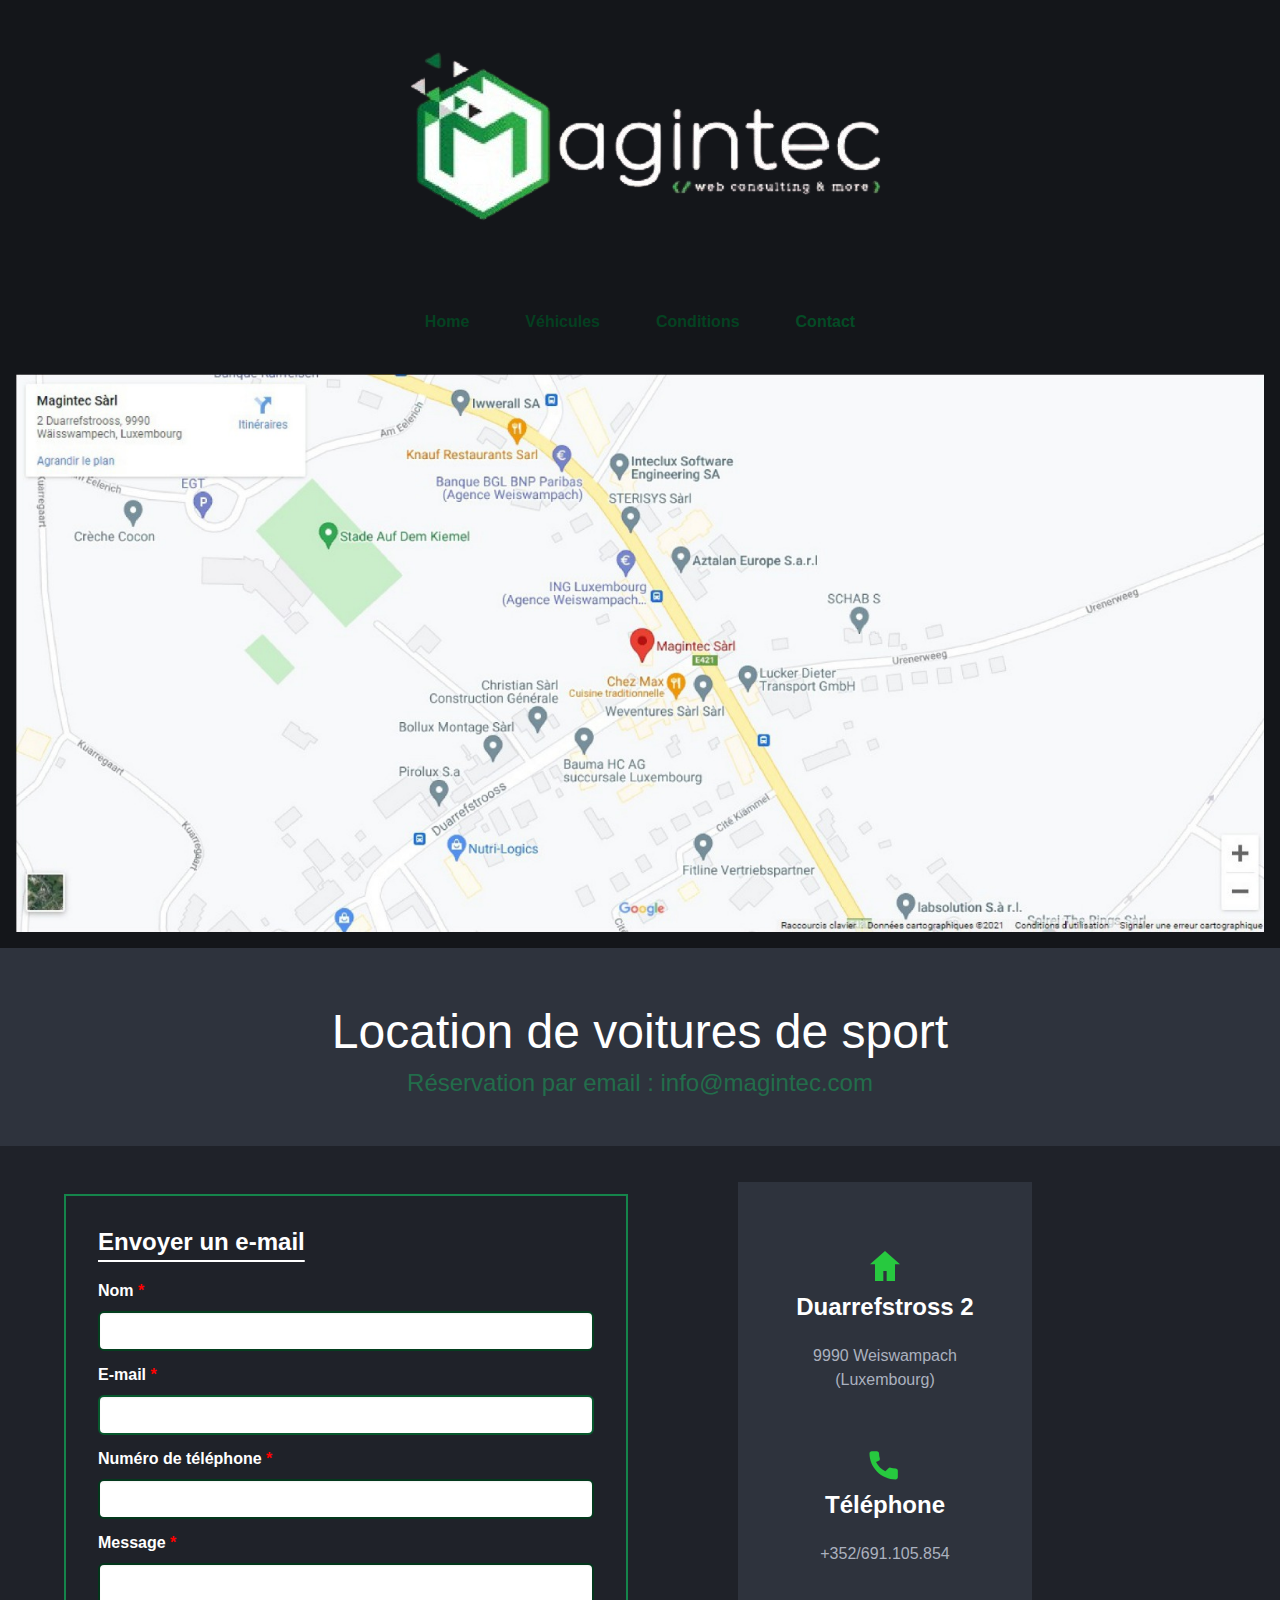
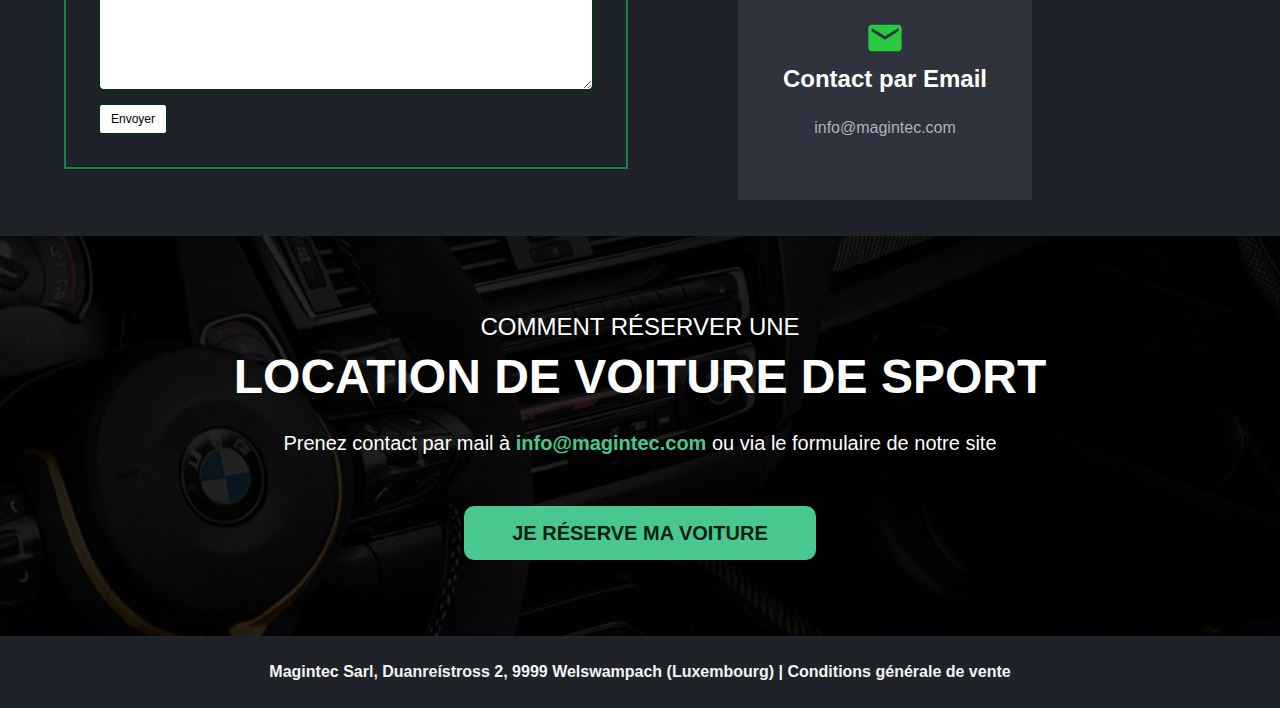
<file: index.html>
<!DOCTYPE html>
<html lang="en">
<head>
    <meta charset="UTF-8">
    <meta name="viewport" content="width=device-width, initial-scale=1.0">
    <title>Location de voiture </title>
    <link rel="stylesheet" href="bulma.min.css">
</head>

<body class="has-background-black-ter">
<nav class="navbar has-background-black-bis is-flex is-flex-direction-column is-align-items-center p-4">

    <!-- Logo -->
    <div class="navbar-brand is-flex is-justify-content-center">
        <figure class="image is-256x256">
            <img src="WhatsApp_Image_2025-11-29_at_05.33.40-removebg-preview.png" alt="">
        </figure>
    </div>

    <!-- Menu -->
    <div class="navbar-menu is-flex is-justify-content-center mt-4">
        <div class="navbar-start is-flex is-justify-content-center" style="gap: 2rem;">

            <a class="navbar-item"
               style="color:#044221; border:none; outline:none; background:transparent; font-weight:bold;"
               onmouseover="this.style.color='white'; this.style.background='transparent';"
               onmouseout="this.style.color='#00ff76'; this.style.background='transparent';">
                Home
            </a>

            <a class="navbar-item"
               style="color:#043f20; border:none; outline:none; background:transparent;font-weight:bold;"
               onmouseover="this.style.color='white'; this.style.background='transparent';"
               onmouseout="this.style.color='#00ff76'; this.style.background='transparent';">
                Véhicules
            </a>

            <a class="navbar-item"
               style="color:#044221; border:none; outline:none; background:transparent;font-weight:bold;"
               onmouseover="this.style.color='white'; this.style.background='transparent';"
               onmouseout="this.style.color='#00ff76'; this.style.background='transparent';">
                Conditions
            </a>

            <a class="navbar-item"
               style="color:#044b25; border:none; outline:none; background:transparent;font-weight:bold;"
               onmouseover="this.style.color='white'; this.style.background='transparent';"
               onmouseout="this.style.color='#00ff76'; this.style.background='transparent';">
                Contact
            </a>

        </div>
    </div>

</nav>




<section class="section-map has-background-black-ter">
    <div class="map has-background-black-bis">
        <figure class="image is-256x256 has-background-black-bis 
                       is-flex-direction-row is-justify-content-center 
                       pt-4 pr-4 pb-4 pl-4">
            <img src="WhatsApp Image 2025-11-29 at 05.33.40 (1).jpeg" alt="">
        </figure>
    </div>
</section>

   <div class=" has-background-dark has-text-centered py-6">
    <h1 class="section-title has-text-white is-size-1">
        <span>Location de voitures de sport</span>
    </h1>
    <p class="subtitle is-size-4 has-text-success-30">
        Réservation par email : info@magintec.com
    </p>
</div>



<section class="section">
    <div class="container">
        <div class="columns is-centered is-multiline">

            <!-- Formulaire medium -->
            <div class="column is-6">
                <div class="contact-box" style="border: 2px solid #15854b; padding: 2rem;">
                    
                    <!-- Titre -->
                    <h2 class="title is-4 has-text-white  underline-custom">
                        <style>
                            .underline-custom{
                                
  text-decoration-line: underline;
  text-decoration-thickness: 2px; 
  text-underline-offset: 10px; 

                            }
                        </style>
                        Envoyer un e-mail
                    </h2>

                    <form>
                        <!-- Nom -->
                        <div class="field">
                            <label class="label has-text-white">Nom <span style="color:red;">*</span></label>
                            <div class="control">
                                <input class="input" type="text" style="border: 2px solid #043f1f;" required>
                            </div>
                        </div>

                        <!-- E-mail -->
                        <div class="field">
                            <label class="label has-text-white">E-mail <span style="color:red;">*</span></label>
                            <div class="control">
                                <input class="input" type="email" style="border: 2px solid #07582d;" required>
                            </div>
                        </div>

                        <!-- Téléphone -->
                        <div class="field">
                            <label class="label has-text-white">Numéro de téléphone <span style="color:red;">*</span></label>
                            <div class="control">
                                <input class="input" type="tel" style="border: 2px solid #03381c;" required>
                            </div>
                        </div>

                        <!-- Message -->
                        <div class="field">
                            <label class="label has-text-white">Message <span style="color:red;">*</span></label>
                            <div class="control">
                                <textarea class="textarea" style="border: 2px solid #02361b;" required></textarea>
                            </div>
                        </div>

                        <!-- Bouton petit et blanc -->
                        <button class="button is-small " 
                                style="border: 2px solid #033018; background: white; color: black;">
                            Envoyer
                        </button>
                    </form>

                </div>
            </div>

            <!-- Bloc contact info -->
            <div class="column is-1 is-hidden-mobile has-background-black-ter"> 
                
            </div>
            <div class="column is-3 has-background-dark">
                <div class="contact-info-box py-6 p-4">
                    <div class="container has-text-centered">

                        <!-- Adresse -->
                        <div class="mb-6">
                            <div class="icon is-large">
                                <svg width="40" height="40" fill="#27c93f" viewBox="0 0 24 24">
                                <path d="M12 3l9 8h-3v10h-5v-6H11v6H6V11H3z"/>
                                </svg>
                            </div>
                            <div class="title is-4 has-text-white">Duarrefstross 2</div>
                            <div class="has-text-grey-light">9990 Weiswampach (Luxembourg)</div>
                        </div>

                        <!-- Téléphone -->
                        <div class="mb-6">
                            <div class="icon is-large">
                                <svg width="40" height="40" fill="#27c93f" viewBox="0 0 24 24">
                                <path d="M6.6 10.8c1.2 2.4 3.2 4.4 5.6 5.6l1.9-1.9c.3-.3.8-.4 1.2-.3
                                        1 .3 2 .5 3.1.5.7 0 1.3.6 1.3 1.3V20c0 .7-.6 1.3-1.3 1.3C9.8 21.3 
                                        2.7 14.2 2.7 5.6 2.7 4.9 3.3 4.3 4 4.3h3.1c.7 0 1.3.6 
                                        1.3 1.3 0 1.1.2 2.1.5 3.1.1.4 0 .8-.3 1.2L6.6 10.8z"/>
                                </svg>
                            </div>
                            <div class="title is-4 has-text-white">Téléphone</div>
                            <div class="has-text-grey-light">+352/691.105.854</div>
                        </div>

                        <!-- Email -->
                        <div>
                            <div class="icon is-large">
                                <svg width="40" height="40" fill="#27c93f" viewBox="0 0 24 24">
                                <path d="M20 4H4c-1.1 0-2 .9-2 2v12c0 1.1.9 2 
                                        2 2h16c1.1 0 2-.9 2-2V6c0-1.1-.9-2-2-2zm0 
                                        4l-8 5-8-5V6l8 5 8-5v2z"/>
                                </svg>
                            </div>
                            <div class="title is-4 has-text-white">Contact par Email</div>
                            <div class="has-text-grey-light">info@magintec.com</div>
                        </div>

                    </div>
                </div>
            </div>

            <div class="column is-2 is-hidden-mobile"></div>

        </div>
    </div>
</section>                         

 
<footer class="footer p-0 m-0">
    
    <!-- Image avec contenu dessus -->
    <div style="height: 400px; background-image: url('voiture2.png'); background-size: cover; background-position: center;">
        <div class="has-text-centered is-flex is-align-items-center is-justify-content-center" style="height: 100%;">
            <div class="p-4">
                <p class="subtitle is-4 has-text-white mb-2">
                    COMMENT RÉSERVER UNE
                </p>
                <h2 class="title is-1 has-text-white has-text-weight-bold mb-5">
                    LOCATION DE VOITURE DE SPORT
                </h2>
                <p class="has-text-white is-size-5 mb-6">
                    Prenez contact par mail à <strong class="has-text-success">info@magintec.com</strong> ou via le formulaire de notre site
                </p>
                <button class="button is-success is-medium has-text-weight-bold px-6 py-3">
                    JE RÉSERVE MA VOITURE
                </button>
            </div>
        </div>
    </div>
    
    <!-- Texte sous l'image -->
    <div class="has-background-black-ter has-text-centered p-5">
        <p class="has-text-white-ter  is-size-6 has-text-weight-bold">
            Magintec Sarl, Duanreístross 2, 9999 Welswampach (Luxembourg) | Conditions générale de vente
        </p>
    </div>
</footer>
</body>
</html>
</file>
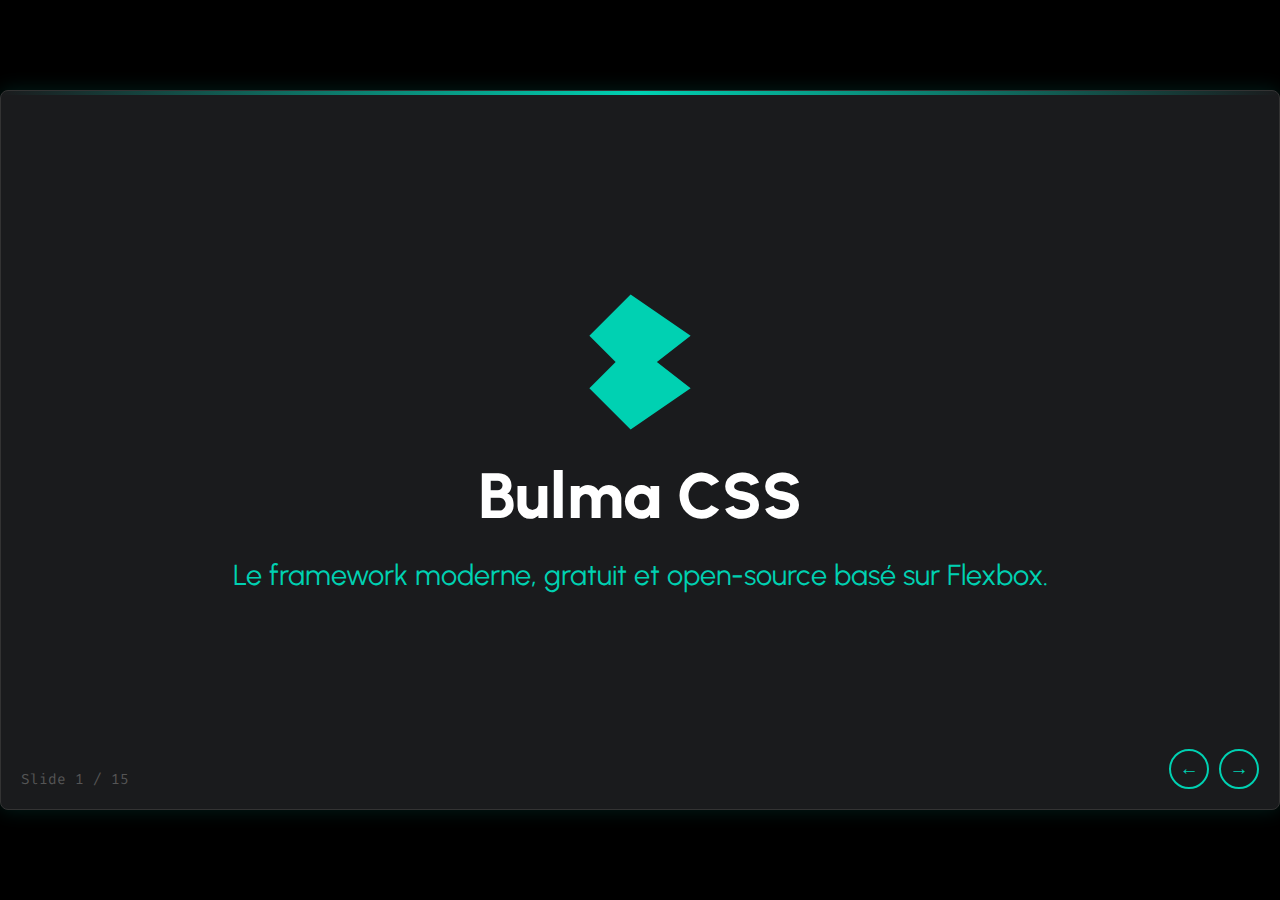
<file: bulma_presentation.html>
<!DOCTYPE html>
<html lang="fr">
<head>
    <meta charset="UTF-8">
    <meta name="viewport" content="width=device-width, initial-scale=1.0">
    <title>Présentation Bulma CSS</title>
    
    <!-- Importation des polices -->
    <link rel="preconnect" href="https://fonts.googleapis.com">
    <link rel="preconnect" href="https://fonts.gstatic.com" crossorigin>
    <link href="https://fonts.googleapis.com/css2?family=Fira+Code:wght@400;600&family=Urbanist:wght@300;600;800&display=swap" rel="stylesheet">

    <style>
        /* --- RESET & GLOBAL --- */
        :root {
            --primary: #00d1b2; /* Bulma Green */
            --primary-dark: #00b89c;
            --bg-dark: #1a1b1d;
            --bg-card: #242629;
            --text-main: #ffffff;
            --text-muted: #b5b5b5;
            --font-main: 'Urbanist', sans-serif;
            --font-code: 'Fira Code', monospace;
        }

        * {
            box-sizing: border-box;
            margin: 0;
            padding: 0;
        }

        body {
            background-color: #000;
            font-family: var(--font-main);
            color: var(--text-main);
            height: 100vh;
            display: flex;
            justify-content: center;
            align-items: center;
            overflow: hidden;
        }

        /* --- CONTENEUR SLIDES --- */
        #presentation-container {
            width: 1280px;
            height: 720px;
            position: relative;
            background-color: var(--bg-dark);
            border-radius: 8px;
            box-shadow: 0 0 20px rgba(0, 209, 178, 0.15);
            overflow: hidden;
            border: 1px solid #333;
        }

        /* Décoration de fond subtile */
        .bg-accent {
            position: absolute;
            top: 0;
            left: 0;
            width: 100%;
            height: 4px;
            background: linear-gradient(90deg, transparent, var(--primary), transparent);
        }

        /* --- SLIDE STYLES --- */
        .slide {
            position: absolute;
            top: 0;
            left: 0;
            width: 100%;
            height: 100%;
            padding: 60px 80px;
            display: none; /* Caché par défaut */
            flex-direction: column;
            justify-content: center;
            animation: fadeIn 0.4s ease-in-out;
        }

        .slide.active {
            display: flex;
        }

        @keyframes fadeIn {
            from { opacity: 0; transform: translateY(10px); }
            to { opacity: 1; transform: translateY(0); }
        }

        /* --- TYPOGRAPHIE --- */
        h1 {
            font-size: 4rem;
            font-weight: 800;
            margin-bottom: 20px;
            line-height: 1.1;
        }

        h2 {
            font-size: 2.8rem;
            color: var(--primary);
            margin-bottom: 40px;
            border-bottom: 2px solid rgba(0, 209, 178, 0.3);
            padding-bottom: 10px;
            display: inline-block;
        }

        h3 {
            font-size: 1.8rem;
            margin-bottom: 15px;
            color: var(--text-main);
        }

        p, li {
            font-size: 1.5rem;
            line-height: 1.6;
            color: var(--text-muted);
            margin-bottom: 15px;
        }

        strong {
            color: var(--primary);
            font-weight: 600;
        }

        code {
            font-family: var(--font-code);
            background: #111;
            color: var(--primary);
            padding: 4px 8px;
            border-radius: 4px;
            font-size: 0.9em;
            border: 1px solid #333;
        }

        ul {
            list-style: none;
        }
        ul li::before {
            content: "▹";
            color: var(--primary);
            margin-right: 10px;
        }

        /* --- LAYOUTS SPÉCIFIQUES --- */
        .grid-2 {
            display: grid;
            grid-template-columns: 1fr 1fr;
            gap: 40px;
            align-items: center;
        }
        
        .grid-3 {
            display: grid;
            grid-template-columns: repeat(3, 1fr);
            gap: 20px;
        }

        /* Tuiles pour Modificateurs */
        .tile-card {
            background: var(--bg-card);
            padding: 20px;
            border-radius: 8px;
            border-left: 4px solid var(--primary);
        }

        /* Diagrammes SVG */
        .diagram-container {
            display: flex;
            justify-content: center;
            align-items: center;
            height: 100%;
        }
        svg text {
            font-family: var(--font-code);
            fill: white;
        }

        /* Tables */
        table {
            width: 100%;
            border-collapse: collapse;
            font-size: 1.2rem;
        }
        th {
            text-align: left;
            color: var(--primary);
            border-bottom: 2px solid #444;
            padding: 10px;
        }
        td {
            padding: 10px;
            border-bottom: 1px solid #333;
            color: var(--text-muted);
        }

        /* Ratios visuels */
        .ratio-box {
            background: rgba(0, 209, 178, 0.2);
            border: 2px solid var(--primary);
            display: flex;
            align-items: center;
            justify-content: center;
            font-family: var(--font-code);
            color: var(--primary);
            margin: 0 auto;
        }

        /* --- NAVIGATION --- */
        .controls {
            position: absolute;
            bottom: 20px;
            right: 20px;
            display: flex;
            gap: 10px;
            z-index: 10;
        }
        .btn-nav {
            background: transparent;
            border: 2px solid var(--primary);
            color: var(--primary);
            width: 40px;
            height: 40px;
            border-radius: 50%;
            cursor: pointer;
            font-size: 1.2rem;
            display: flex;
            align-items: center;
            justify-content: center;
            transition: all 0.3s;
        }
        .btn-nav:hover {
            background: var(--primary);
            color: #000;
        }
        .slide-number {
            position: absolute;
            bottom: 20px;
            left: 20px;
            font-family: var(--font-code);
            color: #555;
            font-size: 0.9rem;
        }

    </style>
</head>
<body>

    <div id="presentation-container">
        <div class="bg-accent"></div>

        <!-- SLIDE 1: TITRE -->
        <div class="slide active">
            <div style="text-align: center;">
                <!-- Logo SVG Bulma reconstitué -->
                <svg width="150" height="150" viewBox="0 0 100 100" fill="none" xmlns="http://www.w3.org/2000/svg" style="margin-bottom: 20px;">
                    <path d="M43.75 5L16.25 32.5L33.75 50L16.25 67.5L43.75 95L83.75 67.5L61.25 50L83.75 32.5L43.75 5Z" fill="#00D1B2"/>
                </svg>
                <h1>Bulma CSS</h1>
                <p style="font-size: 1.8rem; color: var(--primary);">Le framework moderne, gratuit et open-source basé sur Flexbox.</p>
            </div>
        </div>

        <!-- SLIDE 2: INTRODUCTION -->
        <div class="slide">
            <h2>Qu'est-ce que Bulma ?</h2>
            <div class="grid-2">
                <div>
                    <ul>
                        <li><strong>100% CSS :</strong> Aucun JavaScript requis pour le fonctionnement de base.</li>
                        <li><strong>Flexbox :</strong> Construit entièrement sur Flexible Box Layout pour une mise en page moderne.</li>
                        <li><strong>Mobile First :</strong> Optimisé pour les écrans tactiles et responsive par défaut.</li>
                        <li><strong>Léger :</strong> Modulaire, importez seulement ce dont vous avez besoin.</li>
                    </ul>
                </div>
                <div class="diagram-container">
                    <div style="font-family: var(--font-code); font-size: 5rem; color: #333;">
                        &lt;/&gt;
                    </div>
                </div>
            </div>
        </div>

        <!-- SLIDE 3: PHILOSOPHIE BEM -->
        <div class="slide">
            <h2>Philosophie BEM</h2>
            <p style="text-align: center; margin-bottom: 40px;">Block - Element - Modifier</p>
            <div class="diagram-container">
                <svg width="800" height="300" viewBox="0 0 800 300">
                    <!-- Block -->
                    <rect x="50" y="50" width="200" height="200" rx="10" stroke="#00d1b2" stroke-width="4" fill="none"/>
                    <text x="150" y="150" text-anchor="middle" fill="#00d1b2" font-size="20">BLOCK (.card)</text>
                    
                    <!-- Arrow -->
                    <path d="M 270 150 L 330 150" stroke="#555" stroke-width="2" marker-end="url(#arrow)"/>
                    
                    <!-- Element -->
                    <rect x="350" y="50" width="200" height="200" rx="10" stroke="#00d1b2" stroke-width="2" stroke-dasharray="5,5" fill="none"/>
                    <rect x="370" y="100" width="160" height="100" rx="5" fill="#242629" stroke="#fff" stroke-width="2"/>
                    <text x="450" y="155" text-anchor="middle" fill="white" font-size="16">ELEMENT</text>
                    <text x="450" y="180" text-anchor="middle" fill="#777" font-size="12">(.card-content)</text>

                    <!-- Arrow -->
                    <path d="M 570 150 L 630 150" stroke="#555" stroke-width="2"/>

                    <!-- Modifier -->
                    <rect x="650" y="100" width="120" height="100" rx="5" fill="#00d1b2" stroke="none"/>
                    <text x="710" y="155" text-anchor="middle" fill="#000" font-weight="bold" font-size="16">MODIFIER</text>
                    <text x="710" y="180" text-anchor="middle" fill="#000" font-size="12">(.is-active)</text>
                </svg>
            </div>
        </div>

        <!-- SLIDE 4: MODIFICATEURS -->
        <div class="slide">
            <h2>Les Modificateurs</h2>
            <p>Syntaxe lisible pour contrôler l'apparence et l'état.</p>
            <div class="grid-2">
                <div class="tile-card">
                    <h3>Couleurs (is-)</h3>
                    <code>is-primary</code>
                    <code>is-link</code>
                    <code>is-danger</code>
                    <code>is-success</code>
                </div>
                <div class="tile-card">
                    <h3>Tailles (is-)</h3>
                    <code>is-small</code>
                    <code>is-medium</code>
                    <code>is-large</code>
                </div>
                <div class="tile-card">
                    <h3>États (is-)</h3>
                    <code>is-active</code>
                    <code>is-loading</code>
                    <code>is-disabled</code>
                </div>
                <div class="tile-card">
                    <h3>Helpers (has-)</h3>
                    <code>has-text-centered</code>
                    <code>has-background-black</code>
                </div>
            </div>
        </div>

        <!-- SLIDE 5: GRILLE -->
        <div class="slide">
            <h2>Le Système de Grille</h2>
            <p>Basé sur Flexbox, structure simple : <code>columns</code> > <code>column</code></p>
            
            <div style="background: #111; padding: 20px; border-radius: 8px; margin-bottom: 20px;">
                <code>&lt;div class="columns"&gt;<br>
                &nbsp;&nbsp;&lt;div class="column is-half"&gt;A&lt;/div&gt;<br>
                &nbsp;&nbsp;&lt;div class="column"&gt;B&lt;/div&gt;<br>
                &nbsp;&nbsp;&lt;div class="column"&gt;C&lt;/div&gt;<br>
                &lt;/div&gt;</code>
            </div>

            <!-- Visual Grid Representation -->
            <div style="display: flex; gap: 10px; width: 100%; height: 60px;">
                <div style="width: 50%; background: var(--primary); display: flex; align-items: center; justify-content: center; color: #000; border-radius: 4px; font-weight: bold;">is-half</div>
                <div style="flex: 1; background: #2f2f2f; display: flex; align-items: center; justify-content: center; border-radius: 4px; border: 1px solid #555;">auto</div>
                <div style="flex: 1; background: #2f2f2f; display: flex; align-items: center; justify-content: center; border-radius: 4px; border: 1px solid #555;">auto</div>
            </div>
            <p style="margin-top:20px; font-size: 1.2rem;">Autres conteneurs clés : <code>container</code>, <code>section</code>, <code>level</code></p>
        </div>

        <!-- SLIDE 6: TYPOGRAPHIE -->
        <div class="slide">
            <h2>Typographie</h2>
            <div class="grid-2">
                <div>
                    <h3>Classes principales</h3>
                    <ul>
                        <li><code>.title</code> : Titre principal (h1-h6)</li>
                        <li><code>.subtitle</code> : Accompagnement visuel</li>
                        <li><code>.content</code> : Pour les blocs de texte WYSIWYG</li>
                    </ul>
                </div>
                <div>
                    <h3>Utilitaires de texte</h3>
                    <ul>
                        <li><code>.has-text-centered</code></li>
                        <li><code>.has-text-weight-bold</code></li>
                        <li><code>.is-uppercase</code></li>
                        <li><code>.is-size-1</code> à <code>.is-size-7</code></li>
                    </ul>
                </div>
            </div>
            <div style="margin-top: 40px; border-left: 4px solid var(--primary); padding-left: 20px;">
                <h1 style="font-size: 2.5rem; margin:0;">Title 1</h1>
                <p style="font-size: 1.5rem; color: #888; margin:0;">Subtitle 3</p>
            </div>
        </div>

        <!-- SLIDE 7: NAVBAR -->
        <div class="slide">
            <h2>La Navbar</h2>
            <p>Responsive par défaut, structure flexible.</p>
            <div style="font-family: var(--font-code); font-size: 0.9rem; margin-bottom: 20px;">
                &lt;nav class="navbar"&gt;<br>
                &nbsp;&nbsp;.navbar-brand (Logo + Burger)<br>
                &nbsp;&nbsp;.navbar-menu (Caché sur mobile)<br>
                &nbsp;&nbsp;&nbsp;&nbsp;.navbar-start (Liens gauche)<br>
                &nbsp;&nbsp;&nbsp;&nbsp;.navbar-end (Boutons droite)<br>
                &lt;/nav&gt;
            </div>

            <!-- Wireframe SVG -->
            <svg width="1000" height="150" viewBox="0 0 1000 150">
                <rect x="0" y="20" width="1000" height="80" fill="#242629" rx="4"/>
                <!-- Brand -->
                <rect x="20" y="40" width="100" height="40" fill="#00d1b2" rx="4"/>
                <text x="70" y="65" text-anchor="middle" fill="#000" font-size="14" font-weight="bold">BRAND</text>
                
                <!-- Start -->
                <rect x="150" y="45" width="300" height="30" fill="none" stroke="#555" stroke-dasharray="4"/>
                <text x="300" y="65" text-anchor="middle" fill="#888" font-size="12">navbar-start (Links)</text>
                
                <!-- End -->
                <rect x="800" y="40" width="180" height="40" fill="none" stroke="#555" stroke-dasharray="4"/>
                <text x="890" y="65" text-anchor="middle" fill="#888" font-size="12">navbar-end (Buttons)</text>
            </svg>
        </div>

        <!-- SLIDE 8: BODY ET HERO -->
        <div class="slide">
            <h2>Structure : Section & Hero</h2>
            <div class="grid-2">
                <div>
                    <h3>.section</h3>
                    <p>Le conteneur de base pour diviser le contenu verticalement. Ajoute un padding confortable.</p>
                </div>
                <div>
                    <h3>.hero</h3>
                    <p>Composant bannière essentiel.</p>
                    <ul>
                        <li><code>is-fullheight</code></li>
                        <li><code>is-halfheight</code></li>
                        <li><code>is-primary</code> (fond coloré)</li>
                    </ul>
                </div>
            </div>
            <div style="margin-top: 30px; height: 150px; background: var(--primary); display: flex; align-items: center; justify-content: center; color: black; border-radius: 8px;">
                <div style="text-align: center;">
                    <p style="color: #000; font-weight: bold; margin:0;">.hero.is-primary.is-medium</p>
                    <p style="color: #004d40; font-size: 1rem; margin:0;">.hero-body</p>
                </div>
            </div>
        </div>

        <!-- SLIDE 9: IMAGES ET RATIOS -->
        <div class="slide">
            <h2>Images & Ratios</h2>
            <p>Le conteneur <code>figure.image</code> gère les dimensions.</p>
            
            <div class="grid-3" style="align-items: flex-end;">
                <div style="text-align: center;">
                    <div class="ratio-box" style="width: 150px; height: 150px; border-radius: 50%;">128x128</div>
                    <code style="margin-top: 10px; display: block;">is-128x128</code>
                </div>
                <div style="text-align: center;">
                    <div class="ratio-box" style="width: 200px; height: 200px;">1 by 1</div>
                    <code style="margin-top: 10px; display: block;">is-1by1</code>
                </div>
                <div style="text-align: center;">
                    <div class="ratio-box" style="width: 250px; height: 140px;">16 by 9</div>
                    <code style="margin-top: 10px; display: block;">is-16by9</code>
                </div>
            </div>
            <p style="margin-top: 20px; font-size: 1rem; text-align: center;">Utile pour les avatars (arrondis) et les embeds vidéo.</p>
        </div>

           <!-- SLIDE 10: RESPONSIVES & COULEURS -->
    <div class="slide">
        <h2>Responsives &amp; Couleurs</h2>
        <p class="small">Breakpoints utilitaires : <code>is-mobile</code> (&lt;1024px), <code>is-desktop</code> (≥1024px), <code>is-widescreen</code> (≥1216px), <code>is-fullhd</code> (≥1408px).</p>

        <div class="grid-2" style="margin-top:12px;">
            <div class="tile-card">
                <h3>Palette</h3>
                <p class="small">is-primary (teinte Bulma), is-link, is-info, is-success, is-warning, is-danger.</p>
                <div style="display:flex;gap:10px;margin-top:10px;flex-wrap:wrap">
                    <div style="width:56px;height:32px;background:var(--primary);border-radius:6px;border:1px solid rgba(255,255,255,0.03)"></div>
                    <div style="width:56px;height:32px;background:#3273dc;border-radius:6px;border:1px solid rgba(255,255,255,0.03)"></div>
                    <div style="width:56px;height:32px;background:#23d160;border-radius:6px;border:1px solid rgba(255,255,255,0.03)"></div>
                    <div style="width:56px;height:32px;background:#ffdd57;border-radius:6px;border:1px solid rgba(255,255,255,0.03)"></div>
                    <div style="width:56px;height:32px;background:#ff3860;border-radius:6px;border:1px solid rgba(255,255,255,0.03)"></div>
                </div>
            </div>
            <div class="tile-card">
                <h3>Responsive</h3>
                <p class="small">Bulma est mobile-first, les classes adaptent le layout et la taille automatiquement selon la résolution.</p>
            </div>
        </div>
    </div>

    <!-- SLIDE 11: MARGINS & PADDINGS -->
    <div class="slide">
        <h2>Margins &amp; Paddings</h2>
        <p class="small">Utilisez les helpers : <code>mt-0</code> à <code>mt-6</code> (margin-top), <code>mb-0</code> à <code>mb-6</code>, et pour padding <code>pt-0</code> à <code>pt-6</code>, etc.</p>

        <div class="grid-2" style="margin-top:12px">
            <div class="tile-card">
                <h3>Exemples</h3>
                <ul>
                    <li>mt-3 → applique margin-top</li>
                    <li>px-4 → padding horizontal</li>
                    <li>my-2 → margin vertical</li>
                </ul>
            </div>
            <div class="tile-card">
                <h3>Conseil</h3>
                <p class="small">Combinez helpers pour contrôler rapidement l'espacement sans écrire de CSS personnalisé.</p>
            </div>
        </div>
    </div>


        <!-- SLIDE 12: FOOTER -->
        <div class="slide">
            <h2>Le Footer</h2>
            <p>Un composant simple pour le bas de page.</p>
            <div style="background: #111; padding: 20px; border-radius: 8px; margin-bottom: 30px;">
                <code>&lt;footer class="footer"&gt;<br>
                &nbsp;&nbsp;&lt;div class="content has-text-centered"&gt;<br>
                &nbsp;&nbsp;&nbsp;&nbsp;&lt;p&gt;Built with Bulma&lt;/p&gt;<br>
                &nbsp;&nbsp;&lt;/div&gt;<br>
                &lt;/footer&gt;</code>
            </div>
            
            <div style="background: #f5f5f5; padding: 30px; border-radius: 8px; color: #333; text-align: center;">
                <strong>Exemple de rendu :</strong>
                <p style="color: #333; margin-top: 10px; font-size: 1rem;">© 2023 Mon Site Web. Propulsé par Bulma.</p>
            </div>
        </div>

        <!-- SLIDE 13: RÉCAPITULATIF -->
        <div class="slide">
            <h2>Récapitulatif des Classes Clés</h2>
            <table>
                <thead>
                    <tr>
                        <th>Catégorie</th>
                        <th>Classes Bulma</th>
                        <th>Usage</th>
                    </tr>
                </thead>
                <tbody>
                    <tr>
                        <td><strong>Boutons</strong></td>
                        <td><code>button</code>, <code>is-primary</code>, <code>is-loading</code></td>
                        <td>Actions interactives</td>
                    </tr>
                    <tr>
                        <td><strong>Formulaires</strong></td>
                        <td><code>input</code>, <code>textarea</code>, <code>select</code></td>
                        <td>Champs stylisés uniformément</td>
                    </tr>
                    <tr>
                        <td><strong>Images</strong></td>
                        <td><code>image</code>, <code>is-rounded</code>, <code>is-4by3</code></td>
                        <td>Gestion des médias</td>
                    </tr>
                    <tr>
                        <td><strong>Layout</strong></td>
                        <td><code>columns</code>, <code>section</code>, <code>container</code></td>
                        <td>Structure de la page</td>
                    </tr>
                </tbody>
            </table>
        </div>

        <!-- SLIDE 14: CONCLUSION -->
        <div class="slide">
            <div style="text-align: center;">
                <h1 style="color: var(--primary);">Merci !</h1>
                <p>Bulma simplifie le design web grâce à une syntaxe claire et une approche moderne.</p>
                
                <div style="margin-top: 60px; border-top: 1px solid #333; padding-top: 40px;">
                    <p style="font-size: 1.2rem; text-transform: uppercase; letter-spacing: 2px; color: #888;">Présenté par</p>
                    <h3 style="font-size: 2.5rem; margin: 10px 0;">Muckaya Florida</h3>
                    <span style="color: var(--primary); font-size: 1.5rem;">&</span>
                    <h3 style="font-size: 2.5rem; margin: 10px 0;">Henintsoa Jordi</h3>
                </div>
            </div>
        </div>

        <!-- SLIDE 15: SOURCES -->
        <div class="slide">
            <h2>Sources & Ressources</h2>
            <table>
                <tbody>
                    <tr>
                        <td><strong>Documentation Officielle</strong></td>
                        <td><a href="https://bulma.io/documentation/" style="color: var(--primary);">bulma.io/documentation</a></td>
                    </tr>
                    <tr>
                        <td><strong>Repository GitHub</strong></td>
                        <td>github.com/jgthms/bulma</td>
                    </tr>
                    <tr>
                        <td><strong>Icônes</strong></td>
                        <td>Font Awesome (recommandé par Bulma)</td>
                    </tr>
                    <tr>
                        <td><strong>Logo</strong></td>
                        <td>SVG Official Bulma Brand Assets</td>
                    </tr>
                    <tr>
                        <td><strong>Polices</strong></td>
                        <td>Google Fonts (Urbanist & Fira Code)</td>
                    </tr>
                </tbody>
            </table>
        </div>

        <!-- NAVIGATION CONTROLS -->
        <div class="slide-number">Slide <span id="current-slide">1</span> / 15</div>
        <div class="controls">
            <button class="btn-nav" onclick="changeSlide(-1)">&#8592;</button>
            <button class="btn-nav" onclick="changeSlide(1)">&#8594;</button>
        </div>

    </div>

    <script>
        let currentSlideIndex = 0;
        const slides = document.querySelectorAll('.slide');
        const slideNumberDisplay = document.getElementById('current-slide');

        function showSlide(index) {
            slides.forEach((slide, i) => {
                slide.classList.remove('active');
                if (i === index) {
                    slide.classList.add('active');
                }
            });
            slideNumberDisplay.textContent = index + 1;
        }

        function changeSlide(direction) {
            currentSlideIndex += direction;
            
            if (currentSlideIndex < 0) {
                currentSlideIndex = 0;
            } else if (currentSlideIndex >= slides.length) {
                currentSlideIndex = slides.length - 1;
            }
            
            showSlide(currentSlideIndex);
        }

        // Navigation Clavier
        document.addEventListener('keydown', (e) => {
            if (e.key === 'ArrowRight' || e.key === ' ') {
                changeSlide(1);
            } else if (e.key === 'ArrowLeft') {
                changeSlide(-1);
            }
        });
    </script>
</body>
</html>
</file>
